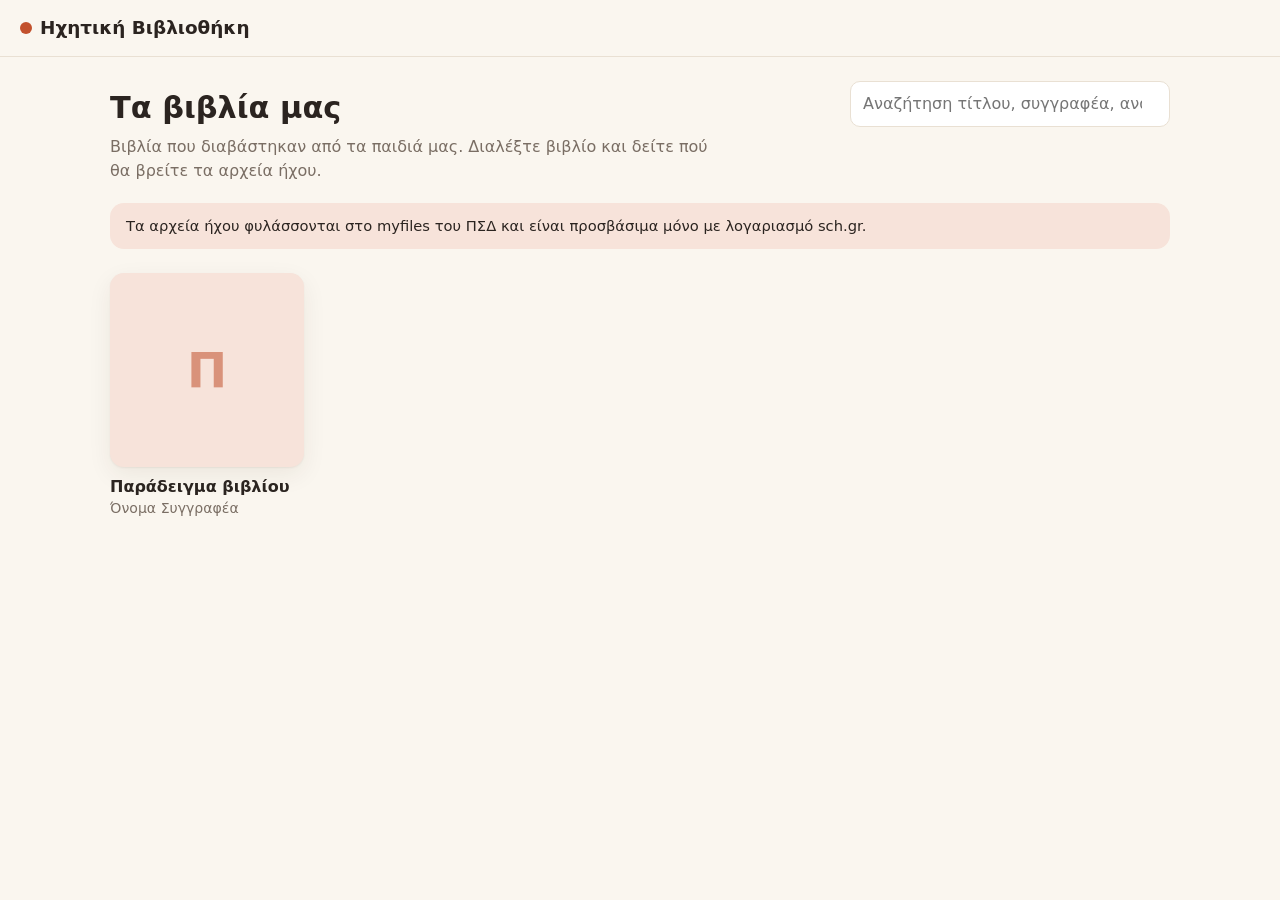
<file: index.html>
<!doctype html>
<html lang="el">
<head>
<meta charset="utf-8"><meta name="viewport" content="width=device-width, initial-scale=1">
<title>Ηχητική Βιβλιοθήκη</title>
<link rel="stylesheet" href="style.css">
</head>
<body>
<header class="top"><a class="brand" href="#/"><span class="dot"></span><span id="brand">Ηχητική Βιβλιοθήκη</span></a></header>
<main id="app"><p class="empty">Φόρτωση…</p></main>
<footer id="foot"></footer>
<script src="app.js"></script>
</body>
</html>
</file>
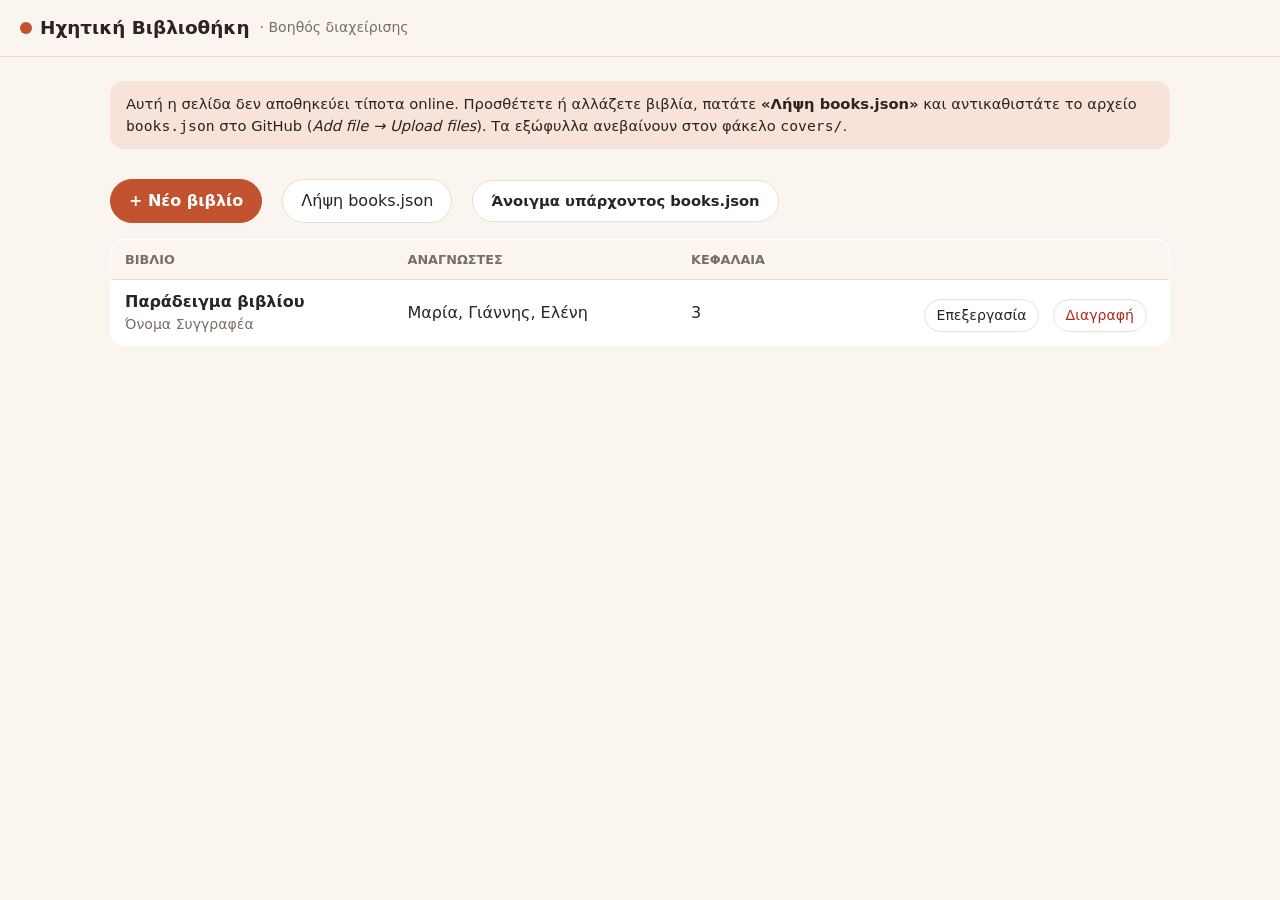
<file: admin.html>
<!doctype html>
<html lang="el">
<head>
<meta charset="utf-8"><meta name="viewport" content="width=device-width, initial-scale=1">
<meta name="robots" content="noindex">
<title>Διαχείριση καταλόγου</title>
<link rel="stylesheet" href="style.css">
</head>
<body>
<header class="top"><a class="brand" href="index.html"><span class="dot"></span>Ηχητική Βιβλιοθήκη</a><span class="meta">· Βοηθός διαχείρισης</span></header>
<main>
  <div class="note">Αυτή η σελίδα δεν αποθηκεύει τίποτα online. Προσθέτετε ή αλλάζετε βιβλία, πατάτε <b>«Λήψη books.json»</b> και αντικαθιστάτε το αρχείο <code>books.json</code> στο GitHub (<i>Add file → Upload files</i>). Τα εξώφυλλα ανεβαίνουν στον φάκελο <code>covers/</code>.</div>
  <div class="row" style="margin-bottom:16px">
    <button class="btn primary" id="new">+ Νέο βιβλίο</button>
    <button class="btn" id="dl">Λήψη books.json</button>
    <label class="btn" style="margin:6px 0 0">Άνοιγμα υπάρχοντος books.json<input type="file" id="open" accept="application/json,.json" hidden></label>
  </div>
  <div id="view"></div>
</main>
<script src="admin.js"></script>
</body>
</html>
</file>
<file: style.css>
:root{--bg:#faf6ef;--surface:#fff;--ink:#2b2420;--muted:#7a6e64;--line:#e9e0d3;--accent:#c2512d;--accent-ink:#fff;--accent-soft:#f7e3da;--radius:14px;--shadow:0 1px 2px rgba(60,40,20,.06),0 8px 24px rgba(60,40,20,.07);font-family:"Segoe UI",system-ui,-apple-system,"Helvetica Neue",Arial,sans-serif}
@media (prefers-color-scheme:dark){:root{--bg:#1b1714;--surface:#26211d;--ink:#f2ebe2;--muted:#a4978a;--line:#3a322b;--accent:#e0714b;--accent-ink:#1b1714;--accent-soft:#3b2a22;--shadow:0 8px 24px rgba(0,0,0,.35)}}
*{box-sizing:border-box}html,body{margin:0;background:var(--bg);color:var(--ink)}body{min-height:100vh;line-height:1.5}
h1,h2,h3{line-height:1.2;margin:0 0 .5em}a{color:var(--accent)}button,input,textarea,select{font:inherit;color:inherit}button{cursor:pointer}
:focus-visible{outline:3px solid var(--accent);outline-offset:2px}
header.top{padding:14px 20px;border-bottom:1px solid var(--line);display:flex;align-items:center;gap:10px}
.brand{font-weight:700;font-size:1.15rem;text-decoration:none;color:var(--ink);display:flex;gap:8px;align-items:center}
.dot{width:12px;height:12px;border-radius:50%;background:var(--accent);display:inline-block}
main{max-width:1100px;margin:0 auto;padding:24px 20px 60px}
.hero{display:flex;gap:16px;align-items:end;justify-content:space-between;flex-wrap:wrap;margin-bottom:8px}
.hero h1{font-size:1.9rem;margin:0}
.intro{color:var(--muted);max-width:60ch;margin:0 0 20px}
input[type=search],input[type=text],textarea,select{width:100%;padding:10px 12px;border:1px solid var(--line);border-radius:10px;background:var(--surface)}
.search{max-width:320px}
.grid{display:grid;grid-template-columns:repeat(auto-fill,minmax(190px,1fr));gap:22px}
.book{background:none;border:0;padding:0;text-align:left;display:block;text-decoration:none;color:inherit;cursor:pointer}
.cover{aspect-ratio:1/1;border-radius:var(--radius);overflow:hidden;background:var(--accent-soft);display:grid;place-items:center;box-shadow:var(--shadow);transition:transform .15s}
.book:hover .cover{transform:translateY(-4px)}
.cover img{width:100%;height:100%;object-fit:cover;display:block}
.cover .ph{font-size:3rem;opacity:.55;font-weight:700;color:var(--accent)}
.book h3{font-size:1rem;margin:10px 0 2px}.meta{color:var(--muted);font-size:.88rem}
.empty{text-align:center;color:var(--muted);padding:60px 0}
.note{background:var(--accent-soft);border-radius:var(--radius);padding:12px 16px;margin:0 0 24px;font-size:.92rem}
.back{display:inline-block;margin-bottom:16px;text-decoration:none;color:var(--muted)}
.book-head{display:grid;grid-template-columns:260px 1fr;gap:28px;align-items:start}
@media (max-width:720px){.book-head{grid-template-columns:1fr}.book-head .cover{max-width:280px}}
.book-head h1{font-size:2rem}
.chip{display:inline-block;background:var(--accent-soft);color:var(--accent);border-radius:999px;padding:3px 12px;font-size:.85rem;margin:2px 6px 2px 0}
.lbl{font-weight:600;font-size:.9rem;color:var(--muted);display:block;margin:14px 0 4px}
.desc{white-space:pre-wrap;margin:14px 0 0}
.card{background:var(--surface);border:1px solid var(--line);border-radius:var(--radius);box-shadow:var(--shadow);padding:20px;margin-top:24px}
.card h3{font-size:1.05rem}
.path{font-family:ui-monospace,Menlo,Consolas,monospace;background:var(--bg);border:1px solid var(--line);border-radius:8px;padding:8px 10px;font-size:.9rem;word-break:break-word}
.btn{display:inline-block;border:1px solid var(--line);background:var(--surface);padding:9px 18px;border-radius:999px;text-decoration:none;color:var(--ink);margin:6px 8px 0 0}
.btn:hover{background:var(--accent-soft)}.btn.primary{background:var(--accent);color:var(--accent-ink);border-color:var(--accent);font-weight:600}
.btn.small{padding:5px 12px;font-size:.88rem}.btn.danger{color:#b3261e}
.tracks{list-style:none;padding:0;margin:0;border:1px solid var(--line);border-radius:var(--radius);overflow:hidden;background:var(--surface)}
.tracks li{display:flex;gap:14px;padding:11px 16px;border-bottom:1px solid var(--line)}.tracks li:last-child{border-bottom:0}
.tracks .n{width:26px;text-align:center;color:var(--muted)}.tracks .t{flex:1}.tracks .r{color:var(--muted);font-size:.88rem}
footer{max-width:1100px;margin:0 auto;padding:0 20px 40px;color:var(--muted);font-size:.85rem}
/* admin */
.row{display:flex;gap:12px;align-items:center;flex-wrap:wrap}.grow{flex:1}
label{display:block;font-weight:600;font-size:.92rem;margin:14px 0 5px}.hint{color:var(--muted);font-size:.85rem;font-weight:400}
textarea{min-height:100px;resize:vertical}
.form-grid{display:grid;grid-template-columns:1fr 1fr;gap:0 18px}.form-grid .full{grid-column:1/-1}
@media (max-width:720px){.form-grid{grid-template-columns:1fr}}
.trk{display:grid;grid-template-columns:1fr 1fr auto;gap:8px;margin:6px 0}
table{width:100%;border-collapse:collapse;background:var(--surface);border:1px solid var(--line);border-radius:var(--radius);overflow:hidden}
th,td{text-align:left;padding:10px 14px;border-bottom:1px solid var(--line)}th{font-size:.8rem;text-transform:uppercase;color:var(--muted);background:var(--bg)}
</file>
